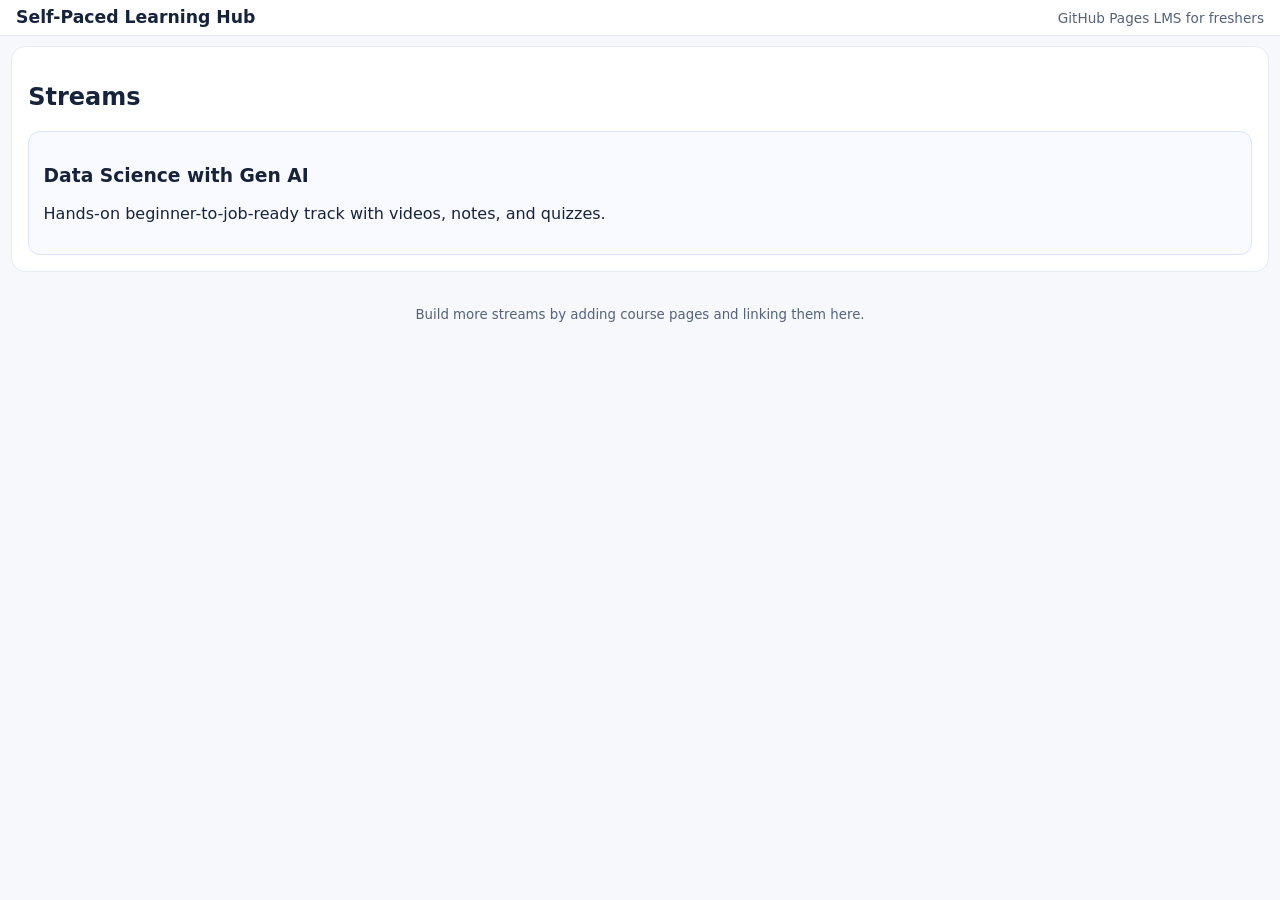
<file: index.html>
<!doctype html>
<html lang="en">
<head>
  <meta charset="UTF-8" />
  <meta name="viewport" content="width=device-width, initial-scale=1.0" />
  <title>Self-Paced LMS</title>
  <link rel="stylesheet" href="styles.css" />
</head>
<body>
  <header class="topbar">
    <h1>Self-Paced Learning Hub</h1>
    <p>GitHub Pages LMS for freshers</p>
  </header>

  <main class="container">
    <section class="card">
      <h2>Streams</h2>
      <div class="stream-grid">
        <a class="stream" href="course-data-science-genai.html">
          <h3>Data Science with Gen AI</h3>
          <p>Hands-on beginner-to-job-ready track with videos, notes, and quizzes.</p>
        </a>
      </div>
    </section>
  </main>

  <footer>
    <small>Build more streams by adding course pages and linking them here.</small>
  </footer>
</body>
</html>
</file>
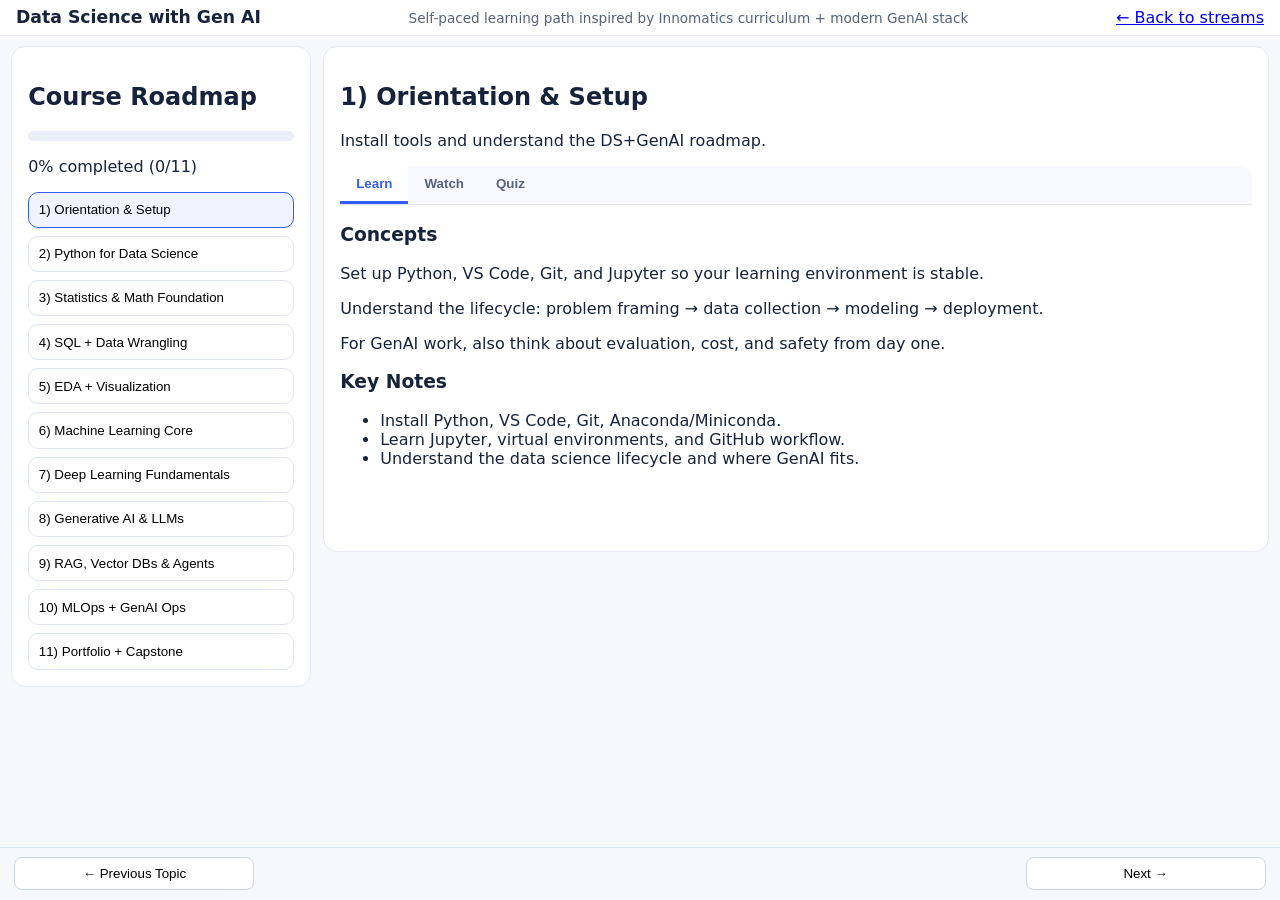
<file: course-data-science-genai.html>
<!doctype html>
<html lang="en">
<head>
  <meta charset="UTF-8" />
  <meta name="viewport" content="width=device-width, initial-scale=1.0" />
  <title>Data Science with Gen AI</title>
  <link rel="stylesheet" href="styles.css" />
</head>
<body>
<header class="topbar">
  <h1>Data Science with Gen AI</h1>
  <p>Self-paced learning path inspired by Innomatics curriculum + modern GenAI stack</p>
  <a href="index.html">← Back to streams</a>
</header>
<main class="container layout">
  <aside class="card">
    <h2>Course Roadmap</h2>
    <div class="progress" aria-label="Course progress"><div id="progressBar"></div></div>
    <p id="progressText">0% completed</p>
    <ul id="stepList" class="step-list"></ul>
  </aside>

  <section class="card">
    <h2 id="stepTitle"></h2>
    <p id="stepGoal"></p>

    <div class="tabs" role="tablist" aria-label="Topic sections">
      <button class="tab active" data-tab="learn" role="tab">Learn</button>
      <button class="tab" data-tab="watch" role="tab">Watch</button>
      <button class="tab" data-tab="quiz" role="tab">Quiz</button>
    </div>

    <div id="panel-learn" class="tab-panel active" role="tabpanel">
      <h3>Concepts</h3>
      <div id="stepLearnText"></div>
      <h3>Key Notes</h3>
      <ul id="stepNotes"></ul>
    </div>

    <div id="panel-watch" class="tab-panel" role="tabpanel">
      <h3>Embedded Video</h3>
      <div class="video-wrap">
        <iframe id="ytPlayer" src="" title="YouTube video player" allow="accelerometer; autoplay; clipboard-write; encrypted-media; gyroscope; picture-in-picture; web-share" referrerpolicy="strict-origin-when-cross-origin" allowfullscreen></iframe>
      </div>
      <h4>More recommended videos</h4>
      <div id="stepVideos" class="links"></div>
    </div>

    <div id="panel-quiz" class="tab-panel" role="tabpanel">
      <h3>Quick Quiz</h3>
      <div id="stepQuiz" class="quiz"></div>
      <button id="markDone">Mark topic as done</button>
    </div>

    <div class="wizard-nav">
      <button id="prevBtn">← Previous</button>
      <button id="nextBtn">Next →</button>
    </div>
  </section>
</main>
<script src="script.js"></script>
</body>
</html>
</file>
<file: styles.css>
:root {
  --bg: #f6f8fb;
  --card: #fff;
  --ink: #17233a;
  --muted: #54627a;
  --brand: #315efb;
  --ok: #0f9d58;
}
* { box-sizing: border-box; }
body { margin: 0; font-family: Inter, system-ui, sans-serif; background: var(--bg); color: var(--ink); overflow-x: hidden; }
.topbar { padding: .45rem 1rem; background: #fff; border-bottom: 1px solid #e6eaf2; position: sticky; top: 0; z-index: 50; display:flex; align-items:center; gap:1rem; justify-content:space-between; }
.topbar h1 { margin: 0; font-size: 1.08rem; line-height: 1.2; }
.topbar p { margin: 0; color: var(--muted); font-size: .85rem; }
.topbar a { white-space: nowrap; }
.container { width: 100%; max-width: none; margin: .6rem 0; padding: 0 .7rem; }
.card { background: var(--card); border: 1px solid #e6eaf2; border-radius: 14px; padding: 1rem; margin-bottom: 1rem; }
.stream-grid { display: grid; grid-template-columns: repeat(auto-fit, minmax(260px, 1fr)); gap: .8rem; }
.stream { display: block; text-decoration: none; color: inherit; border: 1px solid #dbe3ff; border-radius: 12px; padding: .9rem; background: #f8faff; }
.stream:hover { border-color: var(--brand); }
.layout { display: grid; grid-template-columns: minmax(260px, 300px) minmax(0, 1fr); gap: .75rem; align-items: start; }
@media (max-width: 900px){ .layout{ grid-template-columns: 1fr; } }
.step-list { list-style: none; margin: 0; padding: 0; display: grid; gap: .5rem; max-height: 70vh; overflow: auto; }
.layout > aside.card { position: sticky; top: 3.1rem; max-height: calc(100vh - 3.8rem); overflow: auto; }
.step-list button { width: 100%; text-align: left; border: 1px solid #dfe5f2; border-radius: 10px; background: #fff; padding: .6rem; cursor: pointer; }
.step-list button.active { border-color: var(--brand); background: #eef3ff; }
.step-list button.done { border-color: #bce8ce; }
.badge { font-size: .75rem; color: var(--ok); font-weight: 600; }
.progress { width: 100%; height: 10px; background: #e9eef7; border-radius: 999px; overflow: hidden; }
.progress > div { height: 100%; background: linear-gradient(90deg, #3f78ff, #45c3ff); width: 0%; }
.tabs { display: flex; gap: 0; margin: .8rem 0 1rem; border-bottom: 1px solid #dfe5f2; background: #f7f9ff; border-radius: 10px 10px 0 0; overflow: hidden; }
.tab { border: 0; border-bottom: 3px solid transparent; background: transparent; padding: .65rem 1rem; cursor: pointer; font-weight: 600; color: var(--muted); }
.tab.active { color: var(--brand); border-bottom-color: var(--brand); background: #fff; }
.tab-panel { display: none; }
.tab-panel.active { display: block; }
.video-wrap { position: relative; width: 100%; padding-top: 56.25%; margin-bottom: .8rem; }
.video-wrap iframe { position: absolute; inset: 0; width: 100%; height: 100%; border: 0; border-radius: 10px; }
.links a { margin-right: .7rem; }
.quiz q { font-style: normal; font-weight: 600; display: block; margin-bottom: .4rem; }
.wizard-nav { position: fixed; left: 0; right: 0; bottom: 0; display: flex; justify-content: space-between; gap: .7rem; padding: .6rem .9rem calc(.6rem + env(safe-area-inset-bottom)); background: rgba(246,248,251,.95); border-top: 1px solid #dbe3f6; backdrop-filter: blur(4px); z-index: 60; }
.layout > section.card { padding-bottom: 4.2rem; min-width: 0; }
.wizard-nav button, #markDone { border: 1px solid #ccd6eb; background: #fff; border-radius: 8px; padding: .5rem .8rem; cursor: pointer; }
.wizard-nav button { flex: 1; max-width: 240px; }
footer { text-align: center; padding: 1rem; color: var(--muted); }

@media (max-width: 900px){
  .layout > aside.card { position: static; max-height: none; }
  .wizard-nav button { max-width: none; }
}
</file>
